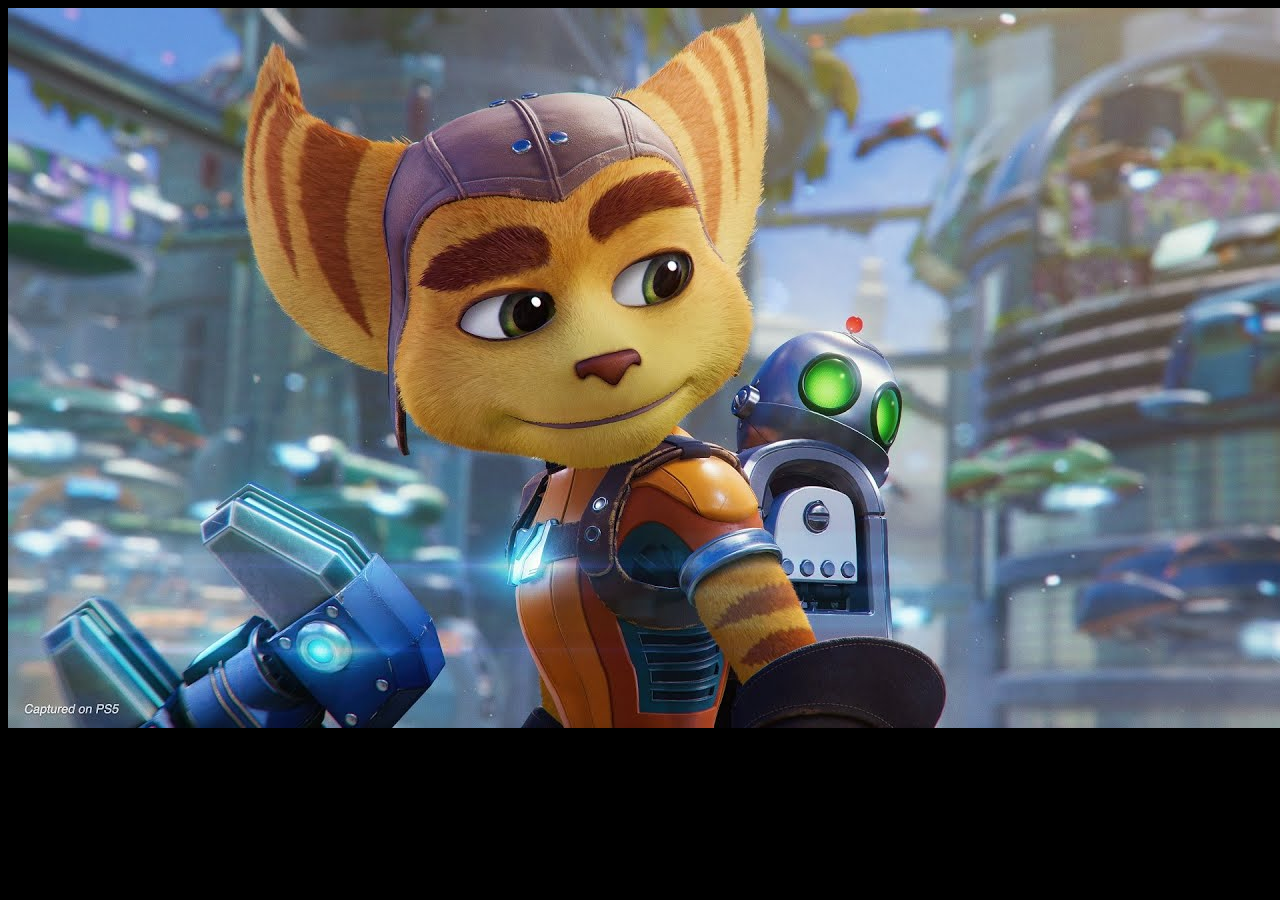
<file: index.html>
<!DOCTYPE html>
<html lang="en">
<head>
    <!-- METAS -->
    <meta charset="UTF-8">
    <meta name="viewport" content="width=device-width, initial-scale=1.0">
    <!-- FIN METAS -->

    <!-- LINKS -->
    <link rel="stylesheet" href="/CSS/styles.css">
    <!-- FIN LINKS -->
    <title>Time to Play 2.0</title>
</head>
<body>
    <img src="/IMG/Ratchet-&-Clank.jpg" alt="Imagen de Ratchet & Clank PS5">

    <script src="JS/main.js"></script>
</body>
</html>
</file>
<file: CSS/styles.css>
/*Comentario CSS*/
*{

}

body{
    background-color: black;
    color: blanchedalmond;
}
</file>
